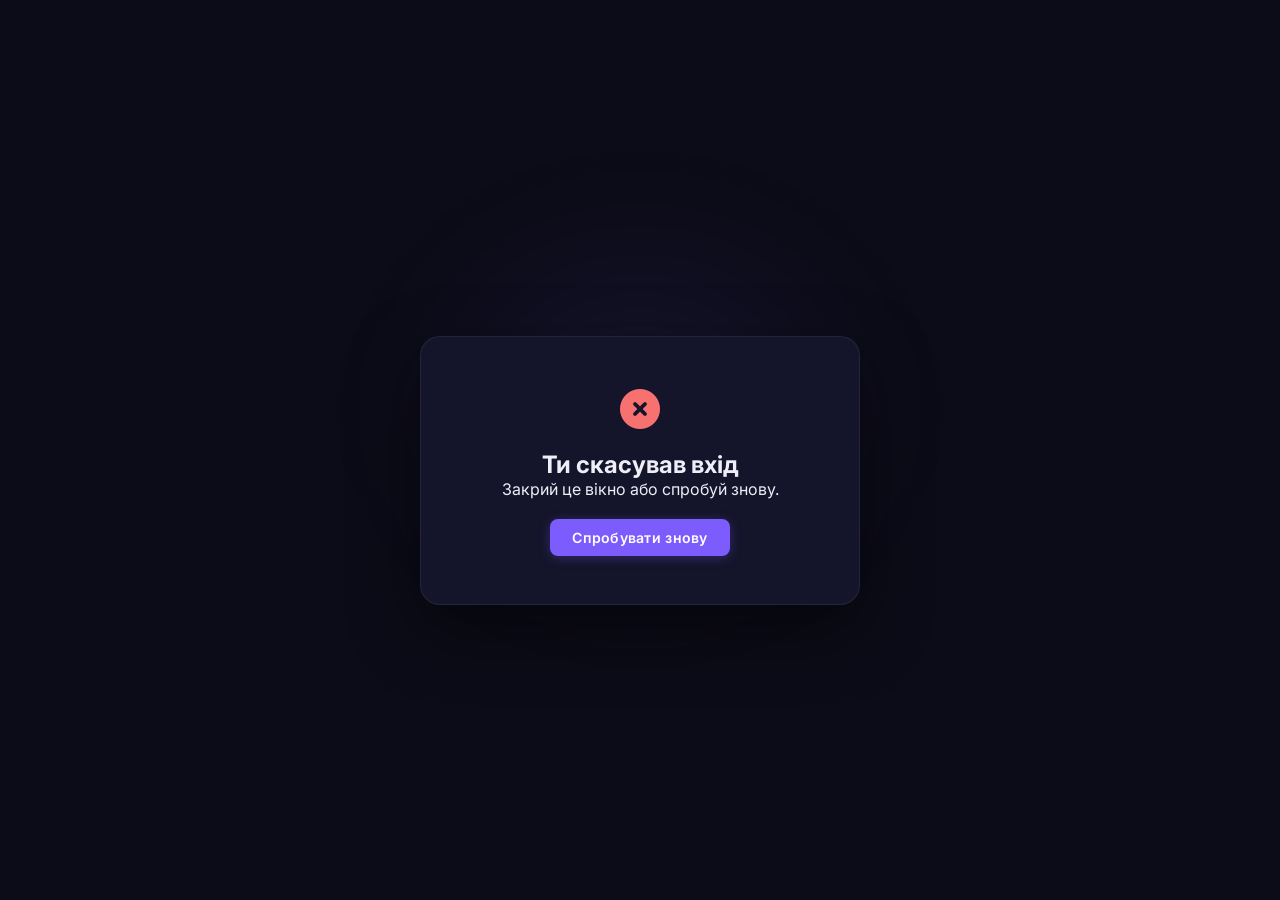
<file: volia/voliarust.com/pages/callback.html>
<!DOCTYPE html>
<html lang="uk">
<head>
  <meta charset="UTF-8" />
  <meta name="viewport" content="width=device-width, initial-scale=1.0" />
  <title>Вхід... — Воля Rust</title>
  <link rel="icon" href="../assets/logo.png" />
  <link href="https://fonts.googleapis.com/css2?family=Rajdhani:wght@400;500;600;700&family=Inter:wght@300;400;500;600&display=swap" rel="stylesheet" />
  <link rel="stylesheet" href="https://cdnjs.cloudflare.com/ajax/libs/font-awesome/6.5.0/css/all.min.css" />
  <link rel="stylesheet" href="../css/style.css" />
  <link rel="stylesheet" href="../css/auth.css" />
</head>
<body>

  <main class="auth-page">
    <div class="auth-bg"><div class="auth-glow"></div></div>

    <div class="auth-card callback-card" id="statusCard">
      <div class="callback-spinner">
        <i class="fas fa-spinner fa-spin"></i>
      </div>
      <h2 id="statusTitle">Обробка входу...</h2>
      <p id="statusText">Отримуємо дані з Steam</p>
    </div>
  </main>

  <script>
    function getSteamId(claimedId) {
      const match = claimedId.match(/\/openid\/id\/(\d+)/);
      return match ? match[1] : null;
    }

    async function handleCallback() {
      const params = new URLSearchParams(window.location.search);
      const claimedId = params.get('openid.claimed_id') || '';
      const mode = params.get('openid.mode');

      if (mode === 'cancel' || !claimedId) {
        showError('Ти скасував вхід', 'Закрий це вікно або спробуй знову.');
        return;
      }

      const steamId = getSteamId(claimedId);
      if (!steamId) {
        showError('Помилка Steam ID', 'Не вдалось отримати ідентифікатор Steam.');
        return;
      }

      // Save to localStorage
      const user = {
        steamId,
        steamProfileUrl: `https://steamcommunity.com/profiles/${steamId}`,
        loginAt: Date.now(),
      };

      // Fetch Steam profile via our backend
      try {
        const res = await fetch(`/api/auth/steam/profile?steamId=${steamId}`);
        const data = await res.json();
        user.nickname = data.name || `Player_${steamId.slice(-6)}`;
        user.avatar = data.avatar || '';
      } catch {
        user.nickname = `Player_${steamId.slice(-6)}`;
        user.avatar = '';
      }

      localStorage.setItem('volia_user', JSON.stringify(user));
      showSuccess(user);
    }

    function esc(s) {
      return String(s ?? '').replace(/[&<>"']/g, c =>
        ({'&':'&amp;','<':'&lt;','>':'&gt;','"':'&quot;',"'":'&#039;'}[c]));
    }
    function safeAvatarUrl(u) {
      try {
        const url = new URL(u);
        if (url.protocol !== 'https:') return '';
        // Only allow Steam CDN
        if (!/(^|\.)steamstatic\.com$|(^|\.)akamaihd\.net$/.test(url.hostname)) return '';
        return url.href;
      } catch { return ''; }
    }
    function showSuccess(user) {
      const card = document.getElementById('statusCard');
      const avatar = safeAvatarUrl(user.avatar);
      const nick = esc(user.nickname);
      card.innerHTML = `
        <div class="callback-avatar">
          ${avatar
            ? `<img src="${esc(avatar)}" alt="${nick}" />`
            : `<div class="avatar-placeholder"><i class="fas fa-user"></i></div>`
          }
          <div class="avatar-check"><i class="fas fa-check"></i></div>
        </div>
        <h2 class="callback-welcome">Ласкаво просимо!</h2>
        <p class="callback-nick">${nick}</p>
        <p class="callback-sub">Вхід через Steam успішний</p>
        <div class="callback-redirect">
          <div class="redirect-bar"><div class="redirect-fill" id="redirectBar"></div></div>
          <span>Перенаправлення на головну...</span>
        </div>
      `;

      // Animate redirect bar
      let w = 0;
      const bar = document.getElementById('redirectBar');
      const t = setInterval(() => {
        w += 2;
        if (bar) bar.style.width = w + '%';
        if (w >= 100) { clearInterval(t); window.location.href = '/'; }
      }, 50);
    }

    function showError(title, text) {
      document.getElementById('statusCard').innerHTML = `
        <div class="callback-error-icon"><i class="fas fa-times-circle"></i></div>
        <h2>${title}</h2>
        <p>${text}</p>
        <a href="login.html" class="btn btn-primary" style="margin-top:20px">Спробувати знову</a>
      `;
    }

    handleCallback();
  </script>
</body>
</html>
</file>
<file: volia/voliarust.com/css/style.css>
/* ========== RESET ========== */
*, *::before, *::after { box-sizing: border-box; margin: 0; padding: 0; }

:root {
  --bg:          #0C0C18;
  --bg-card:     #14142A;
  --bg-card2:    #191932;
  --bg-hover:    #1D1D38;
  --purple:      #7C5CFC;
  --purple-h:    #6A4EE0;
  --purple-dim:  rgba(124,92,252,0.1);
  --purple-mid:  rgba(124,92,252,0.2);
  --border:      rgba(255,255,255,0.07);
  --border-act:  rgba(124,92,252,0.4);
  --text:        #EEEDF8;
  --text-sub:    #8A89A8;
  --text-dim:    #52516A;
  --green:       #4ADE80;
  --blue:        #60A5FA;
  --gold:        #FBBF24;
  --orange:      #FB923C;
  --shadow:      0 8px 32px rgba(0,0,0,0.4);
  --shadow-sm:   0 2px 16px rgba(0,0,0,0.3);
  --radius:      10px;
  --radius-lg:   16px;
  --ease:        0.22s cubic-bezier(0.4,0,0.2,1);
}

html { scroll-behavior: smooth; }
body {
  font-family: 'Inter', sans-serif;
  background: var(--bg);
  color: var(--text);
  min-height: 100vh;
  overflow-x: hidden;
  -webkit-font-smoothing: antialiased;
}
.container { max-width: 1180px; margin: 0 auto; padding: 0 24px; }

/* ========== BUTTONS ========== */
.btn {
  display: inline-flex; align-items: center; gap: 8px;
  padding: 10px 22px; border-radius: 8px; font-weight: 600;
  font-size: 0.88rem; text-decoration: none; border: none;
  cursor: pointer; transition: all var(--ease); letter-spacing: 0.02em;
}
.btn-primary {
  background: var(--purple); color: #fff;
  box-shadow: 0 2px 12px rgba(124,92,252,0.3);
}
.btn-primary:hover { background: var(--purple-h); transform: translateY(-1px); box-shadow: 0 4px 20px rgba(124,92,252,0.4); }
.btn-ghost {
  background: rgba(255,255,255,0.06); color: var(--text-sub);
  border: 1px solid var(--border);
}
.btn-ghost:hover { background: rgba(255,255,255,0.1); color: var(--text); border-color: rgba(255,255,255,0.15); }
.btn-outline {
  background: transparent; color: var(--text-sub);
  border: 1px solid var(--border);
}
.btn-outline:hover { border-color: var(--border-act); color: var(--text); background: var(--purple-dim); }
.btn-lg { padding: 11px 24px; font-size: 0.88rem; border-radius: 10px; }

/* ========== NAVBAR ========== */
.navbar {
  position: fixed; top: 0; width: 100%; z-index: 1000;
  background: rgba(12,12,24,0.88);
  backdrop-filter: blur(20px) saturate(1.4);
  border-bottom: 1px solid var(--border);
  transition: background var(--ease);
}
.nav-inner { display: flex; align-items: center; justify-content: space-between; height: 68px; gap: 16px; }

/* Logo */
.nav-logo {
  display: flex; align-items: center; gap: 10px;
  text-decoration: none; color: var(--text); flex-shrink: 0;
}
.nav-logo img { height: 40px; width: 40px; object-fit: contain; }
.nav-logo-text { display: flex; flex-direction: column; line-height: 1.1; }
.nav-logo-name {
  font-family: 'Rajdhani', sans-serif; font-size: 1.25rem; font-weight: 700;
}
.nav-logo-name .accent { color: var(--purple); }
.nav-logo-sub { font-size: 0.65rem; color: var(--text-dim); letter-spacing: 0.04em; text-transform: uppercase; }

/* Center nav */
.nav-links {
  display: flex; gap: 2px; list-style: none;
  flex: 1; justify-content: center;
}
.nav-links a {
  display: flex; align-items: center; gap: 6px;
  padding: 7px 14px; border-radius: 7px; text-decoration: none;
  color: var(--text-sub); font-size: 0.86rem; font-weight: 500;
  transition: all var(--ease); white-space: nowrap;
}
.nav-links a i { font-size: 0.78rem; opacity: 0.7; }
.nav-links a:hover { color: var(--text); background: rgba(255,255,255,0.07); }
.nav-links a:hover i { opacity: 1; }
.nav-links a.active { color: var(--text); background: rgba(255,255,255,0.07); }

/* Right actions */
.nav-actions { display: flex; align-items: center; gap: 8px; flex-shrink: 0; }

/* Language switch */
.lang-dropdown { position: relative; }

.lang-switch {
  display: flex; align-items: center; gap: 6px;
  background: rgba(255,255,255,0.05); border: 1px solid var(--border);
  border-radius: 8px; padding: 6px 12px; cursor: pointer;
  color: var(--text-sub); font-size: 0.82rem; font-weight: 600;
  transition: all var(--ease); letter-spacing: 0.04em;
}
.lang-switch:hover { background: var(--purple-dim); border-color: var(--border-act); color: var(--text); }
.lang-switch.open { background: var(--purple-dim); border-color: var(--border-act); color: var(--text); }
.lang-flag { font-size: 1rem; line-height: 1; }
.lang-arrow { font-size: 0.6rem; opacity: 0.5; transition: transform var(--ease); }
.lang-arrow.rotated { transform: rotate(180deg); }

.lang-menu {
  position: absolute; top: calc(100% + 8px); right: 0;
  background: var(--bg-card2); border: 1px solid var(--border);
  border-radius: 10px; overflow: hidden;
  box-shadow: var(--shadow);
  min-width: 148px;
  opacity: 0; transform: translateY(-6px) scale(0.97);
  pointer-events: none;
  transition: all 0.18s cubic-bezier(0.4,0,0.2,1);
  z-index: 999;
}
.lang-menu.open {
  opacity: 1; transform: translateY(0) scale(1);
  pointer-events: all;
}
.lang-option {
  display: flex; align-items: center; gap: 10px;
  width: 100%; padding: 10px 14px;
  background: none; border: none; cursor: pointer;
  color: var(--text-sub); font-size: 0.85rem; font-weight: 500;
  transition: all var(--ease); text-align: left;
}
.lang-option:hover { background: rgba(255,255,255,0.06); color: var(--text); }
.lang-option.active { color: var(--text); background: var(--purple-dim); }
.lang-option span { font-size: 1.1rem; }

/* Steam mini button in navbar */
.btn-steam-mini {
  display: inline-flex; align-items: center; gap: 7px;
  padding: 7px 14px; background: #1b2838;
  border: 1px solid rgba(255,255,255,0.1); border-radius: 8px;
  color: #fff; font-size: 0.84rem; font-weight: 600;
  text-decoration: none; cursor: pointer; transition: all var(--ease);
}
.btn-steam-mini:hover { background: #2a3f5f; border-color: rgba(255,255,255,0.2); }

/* User avatar in navbar (after login) */
.nav-user {
  display: flex; align-items: center; gap: 8px;
  padding: 4px 12px 4px 4px;
  background: rgba(255,255,255,0.05); border: 1px solid var(--border);
  border-radius: 50px; cursor: pointer; transition: all var(--ease);
  text-decoration: none; color: var(--text);
}
.nav-user:hover { background: var(--purple-dim); border-color: var(--border-act); }
.nav-user img { width: 28px; height: 28px; border-radius: 50%; object-fit: cover; }
.nav-user-name { font-size: 0.84rem; font-weight: 600; max-width: 120px; overflow: hidden; text-overflow: ellipsis; white-space: nowrap; }

.burger { display: none; flex-direction: column; gap: 5px; background: none; border: none; cursor: pointer; padding: 4px; }
.burger span { display: block; width: 22px; height: 2px; background: var(--text-sub); border-radius: 2px; transition: all 0.3s; }

/* ========== HERO ========== */
.hero {
  position: relative;
  display: flex; align-items: center; justify-content: center;
  text-align: center; padding-top: 64px; overflow: hidden;
  min-height: 480px;
}
.hero-bg {
  position: absolute; inset: 0; overflow: hidden;
  background: url('../assets/hero-bg.webp') center 30% / cover no-repeat;
  filter: contrast(1.08) saturate(1.15);
}
.hero-bg::after {
  content: '';
  position: absolute; inset: 0;
  background:
    linear-gradient(to bottom, rgba(12,12,24,0.65) 0%, rgba(12,12,24,0.78) 60%, var(--bg) 100%),
    linear-gradient(to right, rgba(12,12,24,0.35) 0%, transparent 50%, rgba(12,12,24,0.35) 100%);
}

.hero-grid {
  position: absolute; inset: 0; z-index: 1;
  background-image:
    linear-gradient(rgba(124,92,252,0.04) 1px, transparent 1px),
    linear-gradient(90deg, rgba(124,92,252,0.04) 1px, transparent 1px);
  background-size: 48px 48px;
  mask-image: radial-gradient(ellipse 80% 60% at 50% 0%, black 20%, transparent 75%);
}
.hero-glow {
  position: absolute; border-radius: 50%;
  filter: blur(80px); pointer-events: none; z-index: 1;
}
.hero-glow-1 {
  width: 600px; height: 400px;
  background: radial-gradient(ellipse, rgba(124,92,252,0.12) 0%, transparent 70%);
  top: -60px; left: 50%; transform: translateX(-50%);
}
.hero-glow-2 {
  width: 300px; height: 300px;
  background: radial-gradient(ellipse, rgba(96,165,250,0.06) 0%, transparent 70%);
  bottom: 20%; right: 10%;
}

.hero-inner { position: relative; z-index: 2; padding: 52px 0 44px; max-width: 680px; margin: 0 auto; }

.hero-badge {
  display: inline-flex; align-items: center; gap: 8px;
  padding: 6px 16px; background: var(--bg-card);
  border: 1px solid var(--border); border-radius: 50px;
  font-size: 0.8rem; color: var(--text-sub); margin-bottom: 28px;
}
.hero-badge-dot {
  width: 7px; height: 7px; border-radius: 50%; background: var(--green);
  animation: breathe 3s ease-in-out infinite;
}

.hero-title {
  font-family: 'Rajdhani', sans-serif;
  font-size: clamp(2rem, 4.5vw, 3.2rem);
  font-weight: 700; line-height: 1.06;
  margin-bottom: 14px; letter-spacing: -0.02em;
}
.gradient-text {
  background: linear-gradient(135deg, #C4B5FD 0%, #7C5CFC 40%, #A78BFA 100%);
  -webkit-background-clip: text; -webkit-text-fill-color: transparent; background-clip: text;
}
.hero-sub {
  font-size: 0.95rem; color: var(--text-sub);
  margin-bottom: 28px; line-height: 1.7;
}
.hero-sub strong { color: var(--text); font-weight: 600; }

.hero-actions { display: flex; gap: 12px; justify-content: center; flex-wrap: wrap; }

.scroll-hint { position: absolute; bottom: 32px; left: 50%; transform: translateX(-50%); }
.scroll-hint span {
  display: block; width: 1px; height: 40px;
  background: linear-gradient(to bottom, rgba(124,92,252,0.6), transparent);
  animation: scrollFade 2s ease-in-out infinite;
}
@keyframes scrollFade { 0%,100%{opacity:0;transform:scaleY(0.3)} 50%{opacity:1;transform:scaleY(1)} }

/* ========== STATS ========== */
.stats-strip {
  background: var(--bg-card);
  border-top: 1px solid var(--border);
  border-bottom: 1px solid var(--border);
  padding: 16px 0;
}
.stats-inner { display: flex; align-items: center; justify-content: center; gap: 48px; flex-wrap: wrap; }
.stat-item { text-align: center; }
.stat-num, .stat-pct {
  font-family: 'Rajdhani', sans-serif;
  font-size: 2.1rem; font-weight: 700; color: var(--text); line-height: 1;
  display: inline-block;
}
.stat-label { display: block; font-size: 0.72rem; color: var(--text-sub); margin-top: 5px; text-transform: uppercase; letter-spacing: 0.08em; }
.stat-sep { width: 1px; height: 34px; background: var(--border); }

/* ========== SECTIONS ========== */
.section-header { text-align: center; margin-bottom: 44px; }
.section-tag {
  display: inline-block; font-size: 0.72rem; font-weight: 700;
  text-transform: uppercase; letter-spacing: 0.12em;
  color: var(--purple); margin-bottom: 10px;
  padding: 4px 12px; background: var(--purple-dim);
  border-radius: 50px; border: 1px solid var(--purple-mid);
}
.section-title {
  font-family: 'Rajdhani', sans-serif;
  font-size: clamp(1.8rem, 3vw, 2.5rem); font-weight: 700;
}
.section-title .accent { color: var(--purple); }
.section-sub { color: var(--text-sub); margin-top: 8px; font-size: 0.9rem; }

/* ========== FEATURES ========== */
.features-section { padding: 88px 0; }
.features-grid { display: grid; grid-template-columns: repeat(auto-fill, minmax(240px, 1fr)); gap: 14px; }

.feature-card {
  background: var(--bg-card); border: 1px solid var(--border);
  border-radius: var(--radius-lg); padding: 28px 22px;
  transition: all var(--ease);
}
.feature-card:hover { border-color: var(--border-act); background: var(--bg-hover); transform: translateY(-2px); box-shadow: var(--shadow-sm); }

.feature-icon {
  width: 48px; height: 48px; border-radius: 12px;
  display: flex; align-items: center; justify-content: center;
  font-size: 1.25rem; margin-bottom: 16px; border: 1px solid transparent;
}
.feature-icon.purple { background: rgba(124,92,252,0.12); color: #A78BFA; border-color: rgba(124,92,252,0.2); }
.feature-icon.blue   { background: rgba(96,165,250,0.12);  color: #93C5FD; border-color: rgba(96,165,250,0.2); }
.feature-icon.gold   { background: rgba(251,191,36,0.12);  color: #FCD34D; border-color: rgba(251,191,36,0.2); }
.feature-icon.green  { background: rgba(74,222,128,0.12);  color: #86EFAC; border-color: rgba(74,222,128,0.2); }

.feature-card h3 { font-family: 'Rajdhani', sans-serif; font-size: 1.1rem; font-weight: 700; margin-bottom: 8px; }
.feature-card p { color: var(--text-sub); font-size: 0.875rem; line-height: 1.7; }

/* ========== SERVERS ========== */
.servers-section { padding: 64px 0 64px; }

.servers-bar {
  display: flex; justify-content: space-between; align-items: center;
  margin-bottom: 18px; flex-wrap: wrap; gap: 10px;
}
.servers-bar-left { display: flex; align-items: center; gap: 14px; }
.online-badge {
  display: flex; align-items: center; gap: 6px;
  font-size: 0.78rem; font-weight: 600; color: var(--green);
  text-transform: uppercase; letter-spacing: 0.08em;
}
.dot-live {
  width: 7px; height: 7px; border-radius: 50%; background: var(--green);
  animation: breathe 2.5s ease-in-out infinite;
}
.servers-count { font-size: 0.85rem; color: var(--text-sub); }
.servers-count strong { color: var(--text); }
.servers-updated { font-size: 0.78rem; color: var(--text-dim); display: flex; align-items: center; gap: 6px; }

.servers-grid { display: grid; grid-template-columns: repeat(auto-fill, minmax(320px, 1fr)); gap: 20px; }
.servers-grid-2 { grid-template-columns: 1fr 1fr; }
.servers-grid-3 { grid-template-columns: 1fr 1fr 1fr; }
.servers-grid-single { grid-template-columns: minmax(320px, 560px); justify-content: center; }

.server-card {
  background: var(--bg-card); border: 1px solid var(--border);
  border-radius: var(--radius-lg); padding: 0;
  display: flex; flex-direction: column;
  transition: all var(--ease); overflow: hidden;
  position: relative;
}
.server-card:hover { border-color: var(--border-act); background: var(--bg-hover); transform: translateY(-2px); box-shadow: var(--shadow); }
.server-card.featured { border-color: rgba(124,92,252,0.3); background: linear-gradient(160deg, var(--bg-card2) 0%, var(--bg-card) 100%); }

/* Colored top accent bar */
.card-accent { height: 3px; width: 100%; }
.purple-accent  { background: linear-gradient(90deg, #7C5CFC, transparent); }
.featured-accent{ background: linear-gradient(90deg, #7C5CFC, #A78BFA, transparent); }
.blue-accent    { background: linear-gradient(90deg, #60A5FA, transparent); }
.green-accent   { background: linear-gradient(90deg, #4ADE80, transparent); }
.orange-accent  { background: linear-gradient(90deg, #FB923C, transparent); }

.featured-crown {
  background: var(--purple); color: #fff;
  font-size: 0.7rem; font-weight: 700; padding: 3px 10px;
  border-radius: 20px; display: inline-flex; align-items: center; gap: 5px;
  flex-shrink: 0;
}

/* Inner card padding wrapper */
.server-card > *:not(.card-accent) { padding-left: 20px; padding-right: 20px; }
.server-card-header { padding-top: 18px; padding-bottom: 0; display: flex; flex-direction: column; gap: 8px; }
.srv-badges-row { display: flex; align-items: center; gap: 8px; }
.srv-badges-row .server-status-dot { margin-left: auto; }
.server-card-header h3 { font-family: 'Rajdhani', sans-serif; font-size: 1.2rem; font-weight: 700; margin: 0; white-space: nowrap; }
.server-info { display: flex; align-items: center; gap: 10px; }
.server-info h3 { font-family: 'Rajdhani', sans-serif; font-size: 1.1rem; font-weight: 700; }
.server-type { font-size: 0.72rem; color: var(--text-dim); background: rgba(255,255,255,0.05); padding: 3px 9px; border-radius: 20px; border: 1px solid var(--border); }
.server-status-dot { font-size: 0.72rem; font-weight: 600; }
.srv-online  { color: var(--green); }
.srv-offline { color: #F87171; }

.server-badge {
  font-family: 'Rajdhani', sans-serif; font-weight: 700; font-size: 0.82rem;
  padding: 3px 9px; border-radius: 6px; letter-spacing: 0.02em;
}
.server-badge.x2     { background: rgba(124,92,252,0.12); color: #A78BFA; border: 1px solid rgba(124,92,252,0.22); }
.server-badge.x5     { background: rgba(139,92,246,0.12); color: #C4B5FD; border: 1px solid rgba(139,92,246,0.22); }
.server-badge.x10    { background: rgba(96,165,250,0.12); color: #93C5FD; border: 1px solid rgba(96,165,250,0.22); }
.server-badge.vanilla{ background: rgba(74,222,128,0.1);  color: #86EFAC; border: 1px solid rgba(74,222,128,0.2); }
.server-badge.x1000  { background: rgba(251,146,60,0.1);  color: #FDBA74; border: 1px solid rgba(251,146,60,0.2); }

.server-connect {
  display: flex; align-items: center; gap: 8px;
  background: rgba(0,0,0,0.25); border: 1px solid var(--border);
  border-radius: 8px; padding: 9px 12px; margin-top: 14px;
  font-size: 0.8rem; color: var(--text-dim);
}
.server-connect code { flex: 1; font-family: 'Courier New', monospace; color: var(--purple); overflow: hidden; text-overflow: ellipsis; white-space: nowrap; font-size: 0.79rem; }
.copy-btn { background: none; border: none; color: var(--text-dim); cursor: pointer; padding: 0 2px; transition: color var(--ease); flex-shrink: 0; }
.copy-btn:hover { color: var(--purple); }

.server-players { margin-top: 14px; display: flex; flex-direction: column; gap: 7px; }
.players-row { display: flex; justify-content: space-between; font-size: 0.8rem; color: var(--text-sub); }
.players-row i { color: var(--text-dim); margin-right: 4px; font-size: 0.72rem; }
.players-pct { font-weight: 700; color: var(--text); font-size: 0.78rem; }
.players-pct.hot { color: #F87171; }
.progress-bar { height: 3px; background: rgba(255,255,255,0.06); border-radius: 10px; overflow: hidden; }
.progress-fill { height: 100%; border-radius: 10px; background: var(--purple); opacity: 0.75; }
.progress-fill.hot-fill { background: #F87171; }

.server-wipe {
  margin-top: 12px; display: flex; flex-direction: column; gap: 5px;
}
.wipe-row { display: flex; align-items: center; justify-content: space-between; gap: 6px; }
.wipe-label { font-size: 0.8rem; color: var(--text-sub); display: flex; align-items: center; gap: 5px; }
.wipe-label i { color: var(--text-dim); font-size: 0.7rem; }
.wipe-label strong { color: var(--text); font-weight: 500; }
.wipe-timer {
  font-size: 0.75rem; color: var(--text-sub);
  background: rgba(255,255,255,0.05); border: 1px solid var(--border);
  padding: 2px 8px; border-radius: 5px; font-family: 'Courier New', monospace;
}

.server-btn { margin: auto 20px 20px; width: calc(100% - 40px); justify-content: center; padding: 10px; margin-top: auto; }

/* ========== CTA ========== */
.cta-section { padding: 0 0 88px; }
.cta-inner {
  position: relative; overflow: hidden;
  display: flex; align-items: center; gap: 28px;
  background: var(--bg-card2); border: 1px solid rgba(124,92,252,0.2);
  border-radius: var(--radius-lg); padding: 44px 48px; flex-wrap: wrap;
}
.cta-bg-shape {
  position: absolute; right: -60px; top: -60px;
  width: 280px; height: 280px; border-radius: 50%;
  background: radial-gradient(ellipse, rgba(124,92,252,0.1) 0%, transparent 70%);
  pointer-events: none;
}
.cta-logo { height: 68px; width: 68px; object-fit: contain; flex-shrink: 0; opacity: 0.9; position: relative; }
.cta-text { flex: 1; min-width: 200px; position: relative; }
.cta-text h2 { font-family: 'Rajdhani', sans-serif; font-size: 1.65rem; font-weight: 700; margin-bottom: 6px; }
.cta-text p { color: var(--text-sub); font-size: 0.88rem; }

/* ========== FOOTER ========== */
.footer { background: var(--bg-card); border-top: 1px solid var(--border); padding: 56px 0 0; }
.footer-inner { display: grid; grid-template-columns: 2fr 1fr 1fr; gap: 48px; padding-bottom: 48px; }
.footer-brand { display: flex; flex-direction: column; gap: 12px; }
.footer-logo { display: flex; align-items: center; gap: 10px; font-family: 'Rajdhani', sans-serif; font-size: 1.3rem; font-weight: 700; }
.footer-logo img { height: 34px; width: 34px; object-fit: contain; }
.footer-logo .accent { color: var(--purple); }
.footer-brand p { color: var(--text-sub); font-size: 0.875rem; line-height: 1.7; max-width: 250px; }
.socials { display: flex; gap: 8px; margin-top: 4px; }
.socials a {
  width: 36px; height: 36px; border-radius: 9px;
  background: rgba(255,255,255,0.04); border: 1px solid var(--border);
  display: flex; align-items: center; justify-content: center;
  color: var(--text-sub); text-decoration: none; font-size: 0.9rem; transition: all var(--ease);
}
.socials a:hover { color: var(--text); background: var(--purple-dim); border-color: var(--border-act); }
.footer-links { display: flex; flex-direction: column; gap: 10px; }
.footer-links h4 { font-size: 0.72rem; font-weight: 700; color: var(--text-dim); text-transform: uppercase; letter-spacing: 0.1em; margin-bottom: 4px; }
.footer-links a { color: var(--text-sub); text-decoration: none; font-size: 0.875rem; transition: color var(--ease); width: fit-content; }
.footer-links a:hover { color: var(--text); }
.footer-bottom { border-top: 1px solid var(--border); padding: 18px 0; text-align: center; color: var(--text-dim); font-size: 0.78rem; }

/* ========== TOAST ========== */
.toast {
  position: fixed; bottom: 28px; left: 50%; transform: translateX(-50%) translateY(60px);
  background: var(--bg-card2); color: var(--text);
  border: 1px solid var(--border-act);
  padding: 11px 24px; border-radius: 8px; font-weight: 500; font-size: 0.875rem;
  opacity: 0; transition: all 0.25s; z-index: 9999;
  pointer-events: none; box-shadow: var(--shadow);
}
.toast.show { opacity: 1; transform: translateX(-50%) translateY(0); }

/* ========== PAGE HERO ========== */
.page-bg {
  background:
    linear-gradient(to bottom, rgba(12,12,24,0.7) 0%, rgba(12,12,24,0.85) 40%, var(--bg) 100%),
    url('../assets/hero-bg.webp') center/cover no-repeat fixed;
}
.page-bg .hero-bg { background: none; }

.page-hero {
  position: relative; padding: 110px 0 52px; text-align: center; overflow: hidden;
}
.page-hero-title { font-family: 'Rajdhani', sans-serif; font-size: clamp(2rem,4vw,3rem); font-weight: 700; margin-bottom: 10px; }
.page-hero-sub { color: var(--text-sub); font-size: 0.95rem; }

/* ========== NEWS ========== */
.news-grid { display: grid; grid-template-columns: 1fr 1fr; gap: 16px; }
.news-card-featured { grid-column: 1 / -1; }

.news-card {
  background: var(--bg-card); border: 1px solid var(--border);
  border-radius: var(--radius-lg); padding: 24px;
  display: flex; flex-direction: column; gap: 10px;
  transition: all var(--ease);
}
.news-card:hover { border-color: var(--border-act); background: var(--bg-hover); transform: translateY(-2px); box-shadow: var(--shadow-sm); }
.news-card-featured { background: linear-gradient(135deg, var(--bg-card2), var(--bg-card)); border-color: rgba(124,92,252,0.25); }

.news-tag {
  display: inline-flex; align-items: center; gap: 5px;
  font-size: 0.7rem; font-weight: 700; text-transform: uppercase;
  letter-spacing: 0.08em; padding: 3px 10px; border-radius: 20px; width: fit-content;
}
.news-tag.hot    { background: rgba(251,146,60,0.12); color: #FDBA74; border: 1px solid rgba(251,146,60,0.2); }
.news-tag.update { background: rgba(124,92,252,0.12); color: #A78BFA; border: 1px solid rgba(124,92,252,0.2); }
.news-tag.event  { background: rgba(74,222,128,0.1);  color: #86EFAC; border: 1px solid rgba(74,222,128,0.2); }
.news-tag.patch    { background: rgba(96,165,250,0.1);  color: #93C5FD; border: 1px solid rgba(96,165,250,0.2); }
.news-tag.announce { background: rgba(251,191,36,0.1);  color: #FCD34D; border: 1px solid rgba(251,191,36,0.2); }

.news-meta { font-size: 0.78rem; color: var(--text-dim); display: flex; gap: 6px; align-items: center; }
.news-meta i { font-size: 0.7rem; }
.news-card h2 { font-family: 'Rajdhani', sans-serif; font-size: 1.5rem; font-weight: 700; }
.news-card h3 { font-family: 'Rajdhani', sans-serif; font-size: 1.15rem; font-weight: 700; }
.news-card p { color: var(--text-sub); font-size: 0.875rem; line-height: 1.65; }
.news-link { color: var(--purple); font-size: 0.85rem; font-weight: 600; text-decoration: none; margin-top: auto; display: flex; align-items: center; gap: 6px; transition: gap var(--ease); }
.news-link:hover { gap: 10px; }

/* ========== VOTE ========== */
.vote-info-bar {
  display: flex; align-items: center; gap: 24px; flex-wrap: wrap;
  background: var(--bg-card); border: 1px solid var(--border);
  border-radius: var(--radius); padding: 14px 20px; margin-bottom: 24px;
  font-size: 0.85rem; color: var(--text-sub);
}
.vote-info-bar i { color: var(--purple); margin-right: 4px; }
.vote-info-bar strong { color: var(--text); }
.vote-note { color: var(--text-dim); margin-left: auto; font-size: 0.78rem; }

.vote-grid { display: grid; grid-template-columns: repeat(3,1fr); gap: 16px; }

.vote-card {
  background: var(--bg-card); border: 1px solid var(--border);
  border-radius: var(--radius-lg); overflow: hidden;
  display: flex; flex-direction: column;
  transition: all var(--ease); cursor: pointer;
}
.vote-card:hover { border-color: var(--border-act); transform: translateY(-2px); box-shadow: var(--shadow-sm); }
.vote-card.voted-out { opacity: 0.45; pointer-events: none; }
.vote-card.voted-selected { border-color: var(--green) !important; opacity: 1 !important; pointer-events: none; }

.vote-map-preview {
  height: 120px; display: flex; align-items: center; justify-content: center;
}
.vote-map-icon { font-size: 2.5rem; opacity: 0.4; }
.vote-card-body { padding: 18px 18px 10px; display: flex; flex-direction: column; gap: 8px; flex: 1; }
.vote-card-body h3 { font-family: 'Rajdhani', sans-serif; font-size: 1.1rem; font-weight: 700; }
.vote-card-body p { color: var(--text-sub); font-size: 0.82rem; line-height: 1.6; }
.vote-bar-wrap { display: flex; align-items: center; gap: 10px; margin-top: 4px; }
.vote-bar { flex: 1; height: 4px; background: rgba(255,255,255,0.06); border-radius: 10px; overflow: hidden; }
.vote-fill { height: 100%; background: var(--purple); border-radius: 10px; transition: width 1s; }
.vote-pct { font-size: 0.78rem; font-weight: 700; color: var(--purple); min-width: 32px; text-align: right; }
.vote-count { font-size: 0.75rem; color: var(--text-dim); }
.vote-btn {
  margin: 8px 18px 18px; padding: 10px; border-radius: 8px;
  background: var(--purple); color: #fff; border: none; cursor: pointer;
  font-size: 0.85rem; font-weight: 600; display: flex; align-items: center; justify-content: center; gap: 7px;
  transition: all var(--ease);
}
.vote-btn:hover { background: var(--purple-h); }
.vote-btn.voted { background: rgba(74,222,128,0.15); color: var(--green); border: 1px solid rgba(74,222,128,0.3); }

@media (max-width: 768px) {
  .news-grid { grid-template-columns: 1fr; }
  .news-card-featured { grid-column: 1; }
  .vote-grid { grid-template-columns: 1fr; }
}

/* ========== SCROLL ANIMATIONS ========== */
.anim-fade-up {
  opacity: 0;
  transform: translateY(28px);
  transition: opacity 0.55s cubic-bezier(0.4,0,0.2,1),
              transform 0.55s cubic-bezier(0.4,0,0.2,1);
}
.anim-scale-in {
  opacity: 0;
  transform: scale(0.97) translateY(16px);
  transition: opacity 0.55s cubic-bezier(0.4,0,0.2,1),
              transform 0.55s cubic-bezier(0.4,0,0.2,1);
}
.anim-fade-up.visible,
.anim-scale-in.visible {
  opacity: 1;
  transform: none;
}

/* ========== ANIMATIONS ========== */
@keyframes breathe { 0%,100%{opacity:1} 50%{opacity:0.3} }

/* ========== RESPONSIVE ========== */
@media (max-width: 768px) {
  .nav-links {
    display: none; flex-direction: column; position: absolute;
    top: 64px; left: 0; right: 0;
    background: rgba(12,12,24,0.98); padding: 12px 16px;
    border-bottom: 1px solid var(--border);
  }
  .nav-links.open { display: flex; }
  .burger { display: flex; }
  .nav-actions .btn-outline { display: none; }

  .stats-inner { gap: 24px; }
  .stat-sep { width: 40px; height: 1px; }
  .footer-inner { grid-template-columns: 1fr; gap: 28px; }
  .servers-grid { grid-template-columns: 1fr; }
  .features-grid { grid-template-columns: 1fr 1fr; }
  .cta-inner { padding: 28px 24px; }
}
@media (max-width: 480px) {
  .features-grid { grid-template-columns: 1fr; }
  .hero-actions { flex-direction: column; align-items: center; }
  .lang-label { display: none; }
}
</file>
<file: volia/voliarust.com/css/auth.css>
/* ========== AUTH PAGE ========== */
.auth-page {
  min-height: 100vh;
  display: flex; align-items: center; justify-content: center;
  padding: 80px 20px 40px; position: relative; overflow: hidden;
}

.auth-bg {
  position: fixed; inset: 0; z-index: 0;
  background: var(--bg);
}
.auth-glow {
  position: absolute;
  width: 500px; height: 400px;
  background: radial-gradient(ellipse, rgba(124,92,252,0.12) 0%, transparent 70%);
  top: 50%; left: 50%; transform: translate(-50%, -60%);
  filter: blur(60px);
}

.auth-card {
  position: relative; z-index: 1;
  background: var(--bg-card);
  border: 1px solid var(--border);
  border-radius: 20px;
  padding: 44px 40px;
  width: 100%; max-width: 440px;
  text-align: center;
  box-shadow: 0 24px 64px rgba(0,0,0,0.5);
  animation: authCardIn 0.45s cubic-bezier(0.4,0,0.2,1) both;
}
@keyframes authCardIn {
  from { opacity:0; transform: translateY(20px) scale(0.98); }
  to   { opacity:1; transform: none; }
}

.auth-logo {
  display: flex; align-items: center; justify-content: center; gap: 10px;
  font-family: 'Rajdhani', sans-serif; font-size: 1.4rem; font-weight: 700;
  margin-bottom: 28px;
}
.auth-logo img { height: 40px; width: 40px; object-fit: contain; }
.auth-logo .accent { color: var(--purple); }

.auth-title {
  font-family: 'Rajdhani', sans-serif;
  font-size: 1.8rem; font-weight: 700; margin-bottom: 10px;
}
.auth-sub {
  color: var(--text-sub); font-size: 0.875rem;
  line-height: 1.7; margin-bottom: 28px;
}

/* Steam button */
.btn-steam {
  display: flex; align-items: center; justify-content: center; gap: 12px;
  width: 100%; padding: 14px 24px;
  background: #1b2838;
  border: 1px solid rgba(255,255,255,0.1);
  border-radius: 10px;
  color: #fff; font-size: 1rem; font-weight: 600;
  cursor: pointer; transition: all 0.22s;
  font-family: 'Inter', sans-serif;
}
.btn-steam:hover {
  background: #2a3f5f;
  border-color: rgba(255,255,255,0.2);
  transform: translateY(-1px);
  box-shadow: 0 6px 24px rgba(0,0,0,0.4);
}
.btn-steam.loading { opacity: 0.7; pointer-events: none; gap: 10px; }
.steam-icon { width: 22px; height: 22px; flex-shrink: 0; }

.auth-divider {
  display: flex; align-items: center; gap: 12px;
  margin: 22px 0; color: var(--text-dim); font-size: 0.8rem;
}
.auth-divider::before, .auth-divider::after {
  content: ''; flex: 1; height: 1px; background: var(--border);
}

.auth-info-box {
  display: flex; align-items: flex-start; gap: 12px; text-align: left;
  background: var(--bg-card2); border: 1px solid var(--border);
  border-radius: 10px; padding: 14px 16px; margin-bottom: 22px;
}
.auth-info-box i { color: var(--purple); margin-top: 2px; flex-shrink: 0; }
.auth-info-box strong { display: block; font-size: 0.875rem; margin-bottom: 4px; }
.auth-info-box p { color: var(--text-sub); font-size: 0.8rem; line-height: 1.6; margin: 0; }

/* Steps */
.auth-steam-steps {
  display: flex; align-items: center; justify-content: center; gap: 8px;
  margin-bottom: 24px; flex-wrap: wrap;
}
.step { display: flex; flex-direction: column; align-items: center; gap: 6px; }
.step-num {
  width: 30px; height: 30px; border-radius: 50%;
  background: var(--purple-dim); border: 1px solid var(--border-act);
  display: flex; align-items: center; justify-content: center;
  font-size: 0.8rem; font-weight: 700; color: var(--purple);
}
.step span { font-size: 0.72rem; color: var(--text-sub); text-align: center; max-width: 80px; }
.step-arrow { color: var(--text-dim); font-size: 0.7rem; }

.auth-terms {
  font-size: 0.75rem; color: var(--text-dim); line-height: 1.6;
}
.auth-terms a { color: var(--text-sub); text-decoration: underline; transition: color 0.2s; }
.auth-terms a:hover { color: var(--text); }

/* ========== CALLBACK PAGE ========== */
.callback-card { padding: 48px 40px; }

.callback-spinner {
  font-size: 2.5rem; color: var(--purple);
  margin-bottom: 20px; animation: spin 1s linear infinite;
}
@keyframes spin { to { transform: rotate(360deg); } }

.callback-avatar {
  position: relative; width: 80px; height: 80px;
  margin: 0 auto 20px; border-radius: 50%; overflow: visible;
}
.callback-avatar img {
  width: 80px; height: 80px; border-radius: 50%;
  border: 2px solid var(--border-act); object-fit: cover;
}
.avatar-placeholder {
  width: 80px; height: 80px; border-radius: 50%;
  background: var(--bg-card2); border: 2px solid var(--border-act);
  display: flex; align-items: center; justify-content: center;
  font-size: 2rem; color: var(--text-dim);
}
.avatar-check {
  position: absolute; bottom: 0; right: 0;
  width: 24px; height: 24px; border-radius: 50%;
  background: var(--green); color: #000;
  display: flex; align-items: center; justify-content: center;
  font-size: 0.7rem; font-weight: 700;
  border: 2px solid var(--bg-card);
}

.callback-welcome { font-family: 'Rajdhani', sans-serif; font-size: 1.8rem; font-weight: 700; }
.callback-nick { font-size: 1.1rem; font-weight: 600; color: var(--purple); margin: 4px 0 8px; }
.callback-sub { color: var(--text-sub); font-size: 0.875rem; margin-bottom: 24px; }

.callback-redirect { display: flex; flex-direction: column; gap: 8px; align-items: center; }
.redirect-bar {
  width: 100%; height: 3px; background: var(--border); border-radius: 10px; overflow: hidden;
}
.redirect-fill {
  height: 100%; width: 0%; background: var(--purple);
  border-radius: 10px; transition: width 0.05s linear;
}
.callback-redirect span { font-size: 0.78rem; color: var(--text-dim); }

.callback-error-icon { font-size: 2.5rem; color: #F87171; margin-bottom: 16px; }

/* ========== RESPONSIVE ========== */
@media (max-width: 480px) {
  .auth-card { padding: 32px 20px; }
  .auth-steam-steps { gap: 6px; }
  .step-arrow { display: none; }
}
</file>
